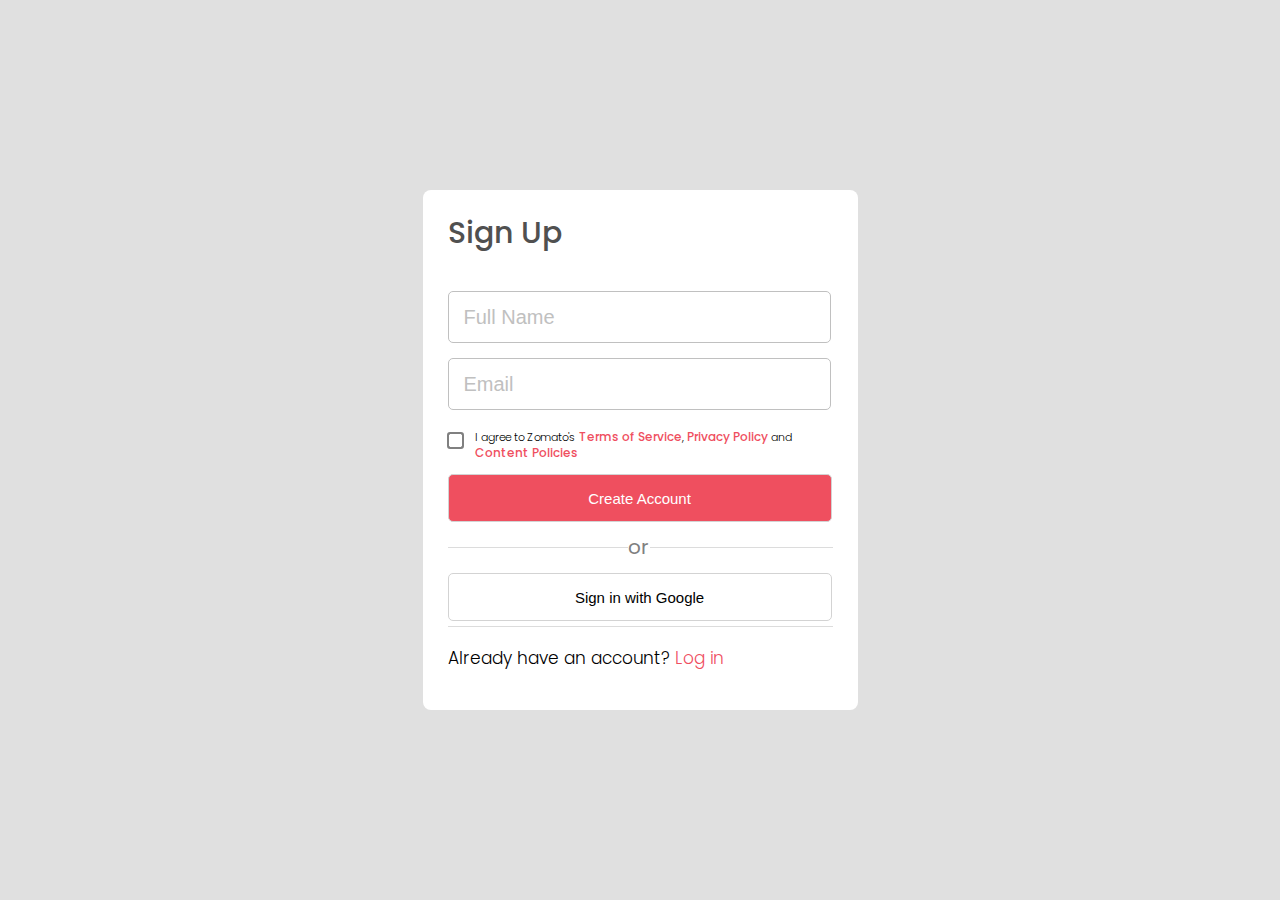
<file: Zomato-SignIn_page.html>
<!-- Made by Priyanshu CHoudhary github:https://github.com/Priyanshu0714 -->
<!doctype html>
<html lang="en">
<head>
	<meta charset="UTF-8">
	<meta name="viewport" content="width=device-width, initial-scale=1.0">
	<title>Zomato</title>
	<link rel="stylesheet" type="text/css" href="Zomato-SignIn_page.css">
	<!-- Zomato logo in the tab -->
	<link
	rel="icon"
	type="image/x-icon"
	href="https://upload.wikimedia.org/wikipedia/commons/thumb/7/75/Zomato_logo.png/220px-Zomato_logo.png"
	/>

	<!-- Font awesome icons -->
	<link
	rel="stylesheet"
	href="https://cdnjs.cloudflare.com/ajax/libs/font-awesome/6.1.1/css/all.min.css"
	integrity="sha512-KfkfwYDsLkIlwQp6LFnl8zNdLGxu9YAA1QvwINks4PhcElQSvqcyVLLD9aMhXd13uQjoXtEKNosOWaZqXgel0g=="
	crossorigin="anonymous"
	referrerpolicy="no-referrer"
	/>

	<!-- Poppins font by google fonts -->
	<link rel="preconnect" href="https://fonts.googleapis.com" />
	<link rel="preconnect" href="https://fonts.gstatic.com" crossorigin />
	<link
	href="https://fonts.googleapis.com/css2?family=Poppins:ital,wght@0,100;0,200;0,300;0,400;0,500;0,600;0,700;0,800;0,900;1,100;1,200;1,300;1,400;1,500;1,600;1,700;1,800;1,900&display=swap"
	rel="stylesheet"
	/>
</head>
<body>
	<div class="LoginPage">
		<span class="Heading">Sign Up</span>
		<a href=".\Zomato-landing-page.html" class="loginExit"><i class="fa-solid fa-x fa-2xs" style="color: #000000;"></i></a>
		<div class="main">
			<input type="text" id="name" placeholder="Full Name" pattern="^[a-z A-Z]$" required>
			<input type="email" id="email" placeholder="Email" pattern="^[a-z A-Z 0-9]+@[a-z A-Z]+\.[a-z]$" required>
			<span class="CheckboxContent">
				<input type="checkbox">
				<span class="CheckboxCondition">I agree to Zomato's <a href="#" class="conditions">Terms of Service</a>, <a href="#" class="conditions">Privacy Policy</a> and <a href="#" class="conditions specialCondition">Content Policies</a></span>
			</span>
			<input type="button" value="Create Account" id="CreateAccount">
			<hr><div class="hrContent">or</div>
			<input type="button" id="google" value="Sign in with Google"><i class="fa-brands fa-google fa-lg" style="color: #ef4f5f;"></i>
			<hr class="Footer">
			<div class="bottomLine">Already have an account? <a href=".\Zomato-Login_page.html" class="bottomAnchor">Log in</a></div>
		</div>
	</div>
</body>
</html>
</file>
<file: Zomato-SignIn_page.css>
/*<!-- Made by Priyanshu CHoudhary github:https://github.com/Priyanshu0714 -->*/
body,html{
	height: 100%;
	display: flex;
	justify-content: center;
	align-items: center	;
	backdrop-filter: blur(10px);
	background-color: 	#E0E0E0;
	font-family: "Poppins";
}
:root{
	--height:48px;
	--width:93.5%;
	--borderRadius:5px;
	--grey:#c0c0c0;
	--paddingleft:15px;
}

.LoginPage{
	height: 480px;
	width: 390px;
	background-color: white;
	border-radius: 8px;
	padding:20px 25px;
	padding-right: 20px;
	position: relative;
}
.Heading,.loginExit{
	font-weight: 450;
	color:#505050;
	font-size: 30px;
	text-decoration: none;
	margin-bottom: 100px;
}
.loginExit{
	position: relative;
	left: 250px;
}
#name,#email{
	height: var(--height);
	width: var(--width);
	border-radius: var(--borderRadius);
	margin-top:15px;
	border: 1px solid #c0c0c0;
	padding-left: var(--paddingleft);
	font-size: 20px;
}
#email{
	margin-bottom: 20px;
}
#name::placeholder{
	color: #c0c0c0;
	font-size: 20px;
}
#email::placeholder{
	color: #c0c0c0;
	font-size: 20px;
}
.main{
	margin-top: 20px;
}
input[type="checkbox"]{
	margin: 18px 0;
	margin-top: 0;
	accent-color: rgb(239, 79, 95, 1.0);
	height: 15px;
	width: 15px;
	outline: 0.5px auto grey;
}
input[type="checkbox"]:hover{
	outline: 1px auto rgb(239, 79, 85, 1.0);
}
.CheckboxCondition{
	font-size: 11px;
	margin-left: 8px;
	font-weight: 300;
	position: relative;
	bottom: 7px;
}
.conditions{
	font-size: 12px;
	color: rgb(239, 79, 95, 1.0);
	font-weight: 500;
	text-decoration: none;
}	
.specialCondition{
	position: relative;
	left: 27px;
	bottom: 20px;
}

#CreateAccount,#google{
	min-height: var(--height);
	min-width: 98.5%;
	border-radius: var(--borderRadius);
	border: 1px solid lightgrey;
	background-color: rgb(239, 79, 95, 1.0);
	color: white;
	font-size: 15px;
	position: relative;
	bottom: 17px;
}
#CreateAccount:hover{
	cursor: pointer;
	background-color: #d74755;
}
#google:hover{
	cursor: pointer;
}
hr{
	margin-right: 5px;
	border: none;
	height: 1px;
	background-color:#DCDCDC;
}
.hrContent{
	height: 22px;
	width: 22px;
	background-color: white;
	color: grey;
	position: relative;
	bottom: 24px;
	left: 180px;
	font-size: 20px;
}
#google{
	margin-top:12px;
	background-color: white;
	color: black;
}
.fa-google{
	position: relative;
	bottom: 52px;
	left: 100px;
}
.Footer{
	position: relative;
	bottom: 20px;
}
.bottomLine{
	margin-top: 16px;
	font-size: 17px;
	font-weight: 300;
	position: relative;
	bottom: 18px;
}
.bottomAnchor{
	color: rgb(239, 79, 95, 1.0);
	cursor: pointer;
	text-decoration: none;
}
</file>
